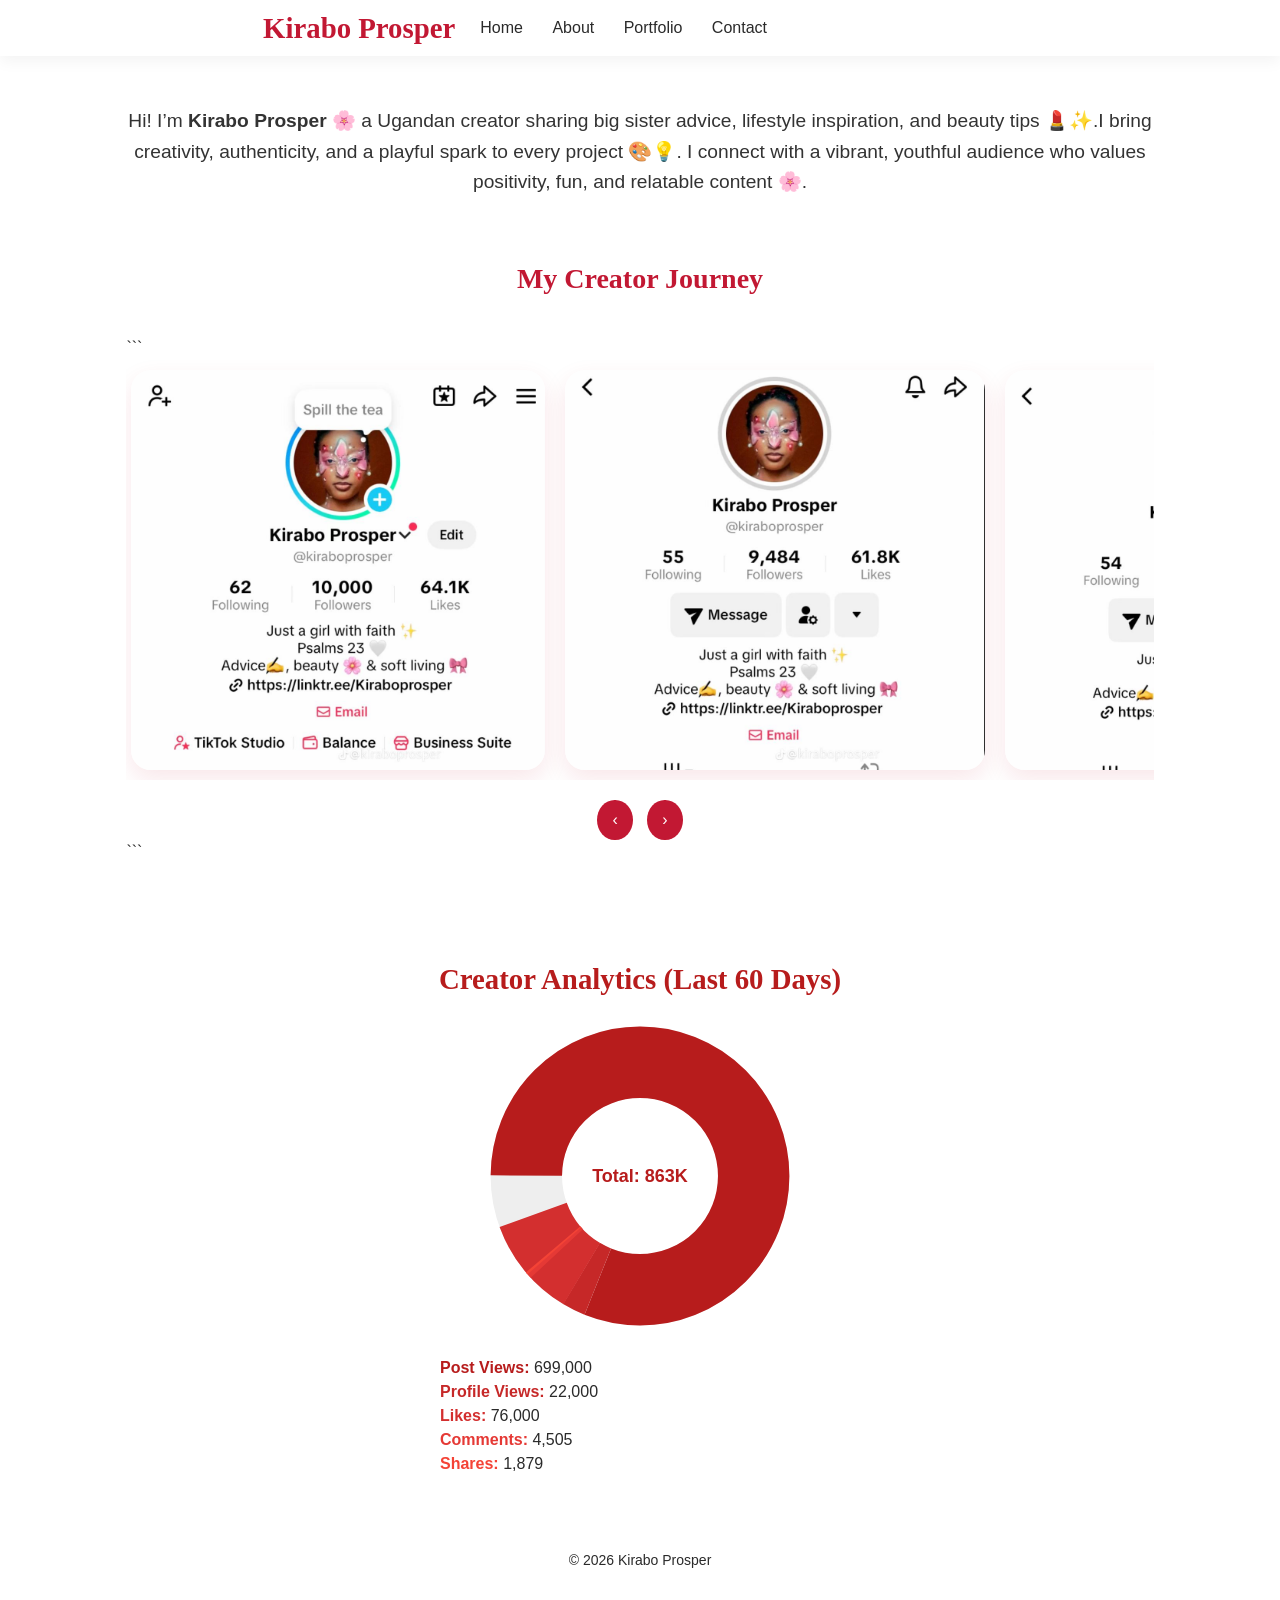
<file: about.html>
<!DOCTYPE html>

<html lang="en">
<head>
<meta charset="UTF-8">
<meta name="viewport" content="width=device-width, initial-scale=1.0">
<title>About | Kirabo Prosper</title>

<!-- Bootstrap CSS -->

<link href="https://cdn.jsdelivr.net/npm/bootstrap@5.3.2/dist/css/bootstrap.min.css" rel="stylesheet">

<link rel="stylesheet" href="style.css">


</head>
<style>
.stat-bar {
  margin: 15px 0;
}

.label {
  display: block;
  margin-bottom: 5px;
  font-weight: bold;
  color: #333;
}

.bar {
  background-color: #f8bbd0; /* Soft pink */
  border-radius: 8px;
  position: relative;
  height: 30px;
}

.bar span {
  position: absolute;
  right: 10px;
  top: 50%;
  transform: translateY(-50%);
  font-weight: bold;
  color: #fff;
}
</style>
<body>

<!-- NAVBAR -->
<nav> <nav id="navbar" class="navbar navbar-expand-lg fixed-top">
  <div class="container">
    <a class="navbar-brand text-white fw-bold" href="#">kirabo prosper</a>

    <!-- Toggler button -->
    <button class="navbar-toggler" type="button" data-bs-toggle="collapse" data-bs-target="#navbarMenu">
      <span class="navbar-toggler-icon"></span>
    </button>

    <!-- Collapsible menu -->
    <div class="collapse navbar-collapse" id="navbarMenu">
    <h2>Kirabo Prosper</h2>
    <div>
        <a href="index.html">Home</a>
        <a href="about.html">About</a>
        <a href="portfolio.html">Portfolio</a>
        <a href="contact.html">Contact</a>
    </div>
</nav>

<!-- STORY SECTION -->

<section class="container py-5">
    <h2 class="section-title"></h2>

<p style="font-size:1.2rem; color:#333; text-align:center; line-height:1.6; animation: fadeIn 2s ease; margin-top:20px;">
  Hi! I’m <strong>Kirabo Prosper</strong> 🌸 a  Ugandan creator sharing big sister advice, lifestyle inspiration, and beauty tips 💄✨.I bring creativity, authenticity, and a playful spark to every project 🎨💡. I connect with a vibrant, youthful audience who values positivity, fun, and relatable content 🌸.
</p>

<style>
  @keyframes fadeIn {
    0% { opacity: 0; transform: translateY(20px); }
    100% { opacity: 1; transform: translateY(0); }
  }
</style>
<!-- GROWTH CAROUSEL -->

<section class="container py-5">
    <h2 class="section-title">My Creator Journey</h2>

```
<div class="insta-carousel" id="growthCarousel">

    <div class="insta-card">
        <img src="images/WhatsApp Image 2026-03-17 at 17.07.10 (1).jpeg">
    </div>

    <div class="insta-card">
        <img src="images/WhatsApp Image 2026-03-17 at 17.07.09 (3).jpeg">
    </div>

    <div class="insta-card">
        <img src="images/WhatsApp Image 2026-03-17 at 17.07.09 (2).jpeg">
    </div>

    <div class="insta-card">
        <img src="images/WhatsApp Image 2026-03-17 at 17.07.09 (1).jpeg">
    </div>

    <div class="insta-card">
        <img src="images/WhatsApp Image 2026-03-17 at 17.07.08.jpeg">
    </div>
    <div class="insta-card">
        <img src="images/WhatsApp Image 2026-03-17 at 17.07.08 (2).jpeg">
    </div>

</div>

<div class="carousel-controls">
    <button onclick="scrollCarousel('growthCarousel', -1)">‹</button>
    <button onclick="scrollCarousel('growthCarousel', 1)">›</button>
</div>
```

</section>
<section id="creator-analytics" style="max-width:600px; margin:50px auto; font-family: Arial, sans-serif; text-align:center;">
  <h2 style="color:#b71c1c; margin-bottom:30px;">Creator Analytics (Last 60 Days)</h2>

  <div class="donut-container" style="position: relative; width:300px; height:300px; margin:0 auto;">
    <svg viewBox="0 0 42 42" width="300" height="300">
      <circle cx="21" cy="21" r="15.9155" fill="transparent" stroke="#eee" stroke-width="10"/>
      <circle cx="21" cy="21" r="15.9155" fill="transparent" stroke="#b71c1c" stroke-width="10"
              stroke-dasharray="81 19" stroke-dashoffset="25" transform="rotate(-90 21 21)"/>
      <circle cx="21" cy="21" r="15.9155" fill="transparent" stroke="#c62828" stroke-width="10"
              stroke-dasharray="2.55 97.45" stroke-dashoffset="-56" transform="rotate(-90 21 21)"/>
      <circle cx="21" cy="21" r="15.9155" fill="transparent" stroke="#d32f2f" stroke-width="10"
              stroke-dasharray="10.88 89.12" stroke-dashoffset="-58.5" transform="rotate(-90 21 21)"/>
      <circle cx="21" cy="21" r="15.9155" fill="transparent" stroke="#e53935" stroke-width="10"
              stroke-dasharray="0.64 99.36" stroke-dashoffset="-63" transform="rotate(-90 21 21)"/>
      <circle cx="21" cy="21" r="15.9155" fill="transparent" stroke="#f44336" stroke-width="10"
              stroke-dasharray="0.27 99.73" stroke-dashoffset="-63.5" transform="rotate(-90 21 21)"/>
    </svg>

    <div style="position:absolute; top:50%; left:50%; transform:translate(-50%, -50%); font-size:18px; font-weight:bold; color:#b71c1c;">
      Total: 863K
    </div>
  </div>

  <ul style="list-style:none; padding:0; margin-top:30px; text-align:left; max-width:400px; margin-left:auto; margin-right:auto;">
    <li><span style="color:#b71c1c; font-weight:bold;">Post Views:</span> 699,000</li>
    <li><span style="color:#c62828; font-weight:bold;">Profile Views:</span> 22,000</li>
    <li><span style="color:#d32f2f; font-weight:bold;">Likes:</span> 76,000</li>
    <li><span style="color:#e53935; font-weight:bold;">Comments:</span> 4,505</li>
    <li><span style="color:#f44336; font-weight:bold;">Shares:</span> 1,879</li>
  </ul>
</section>
<footer class="text-center py-4 bg-white mt-5">
© 2026 Kirabo Prosper
</footer>

<!-- Bootstrap JS -->

<script src="https://cdn.jsdelivr.net/npm/bootstrap@5.3.2/dist/js/bootstrap.bundle.min.js"></script>

<script>
function scrollCarousel(id, direction) {
    const carousel = document.getElementById(id);
    const scrollAmount = 300;
    carousel.scrollBy({
        left: direction * scrollAmount,
        behavior: "smooth"
    });
}
</script>
<script src="script.js"></script>
</body>
</html>
</file>
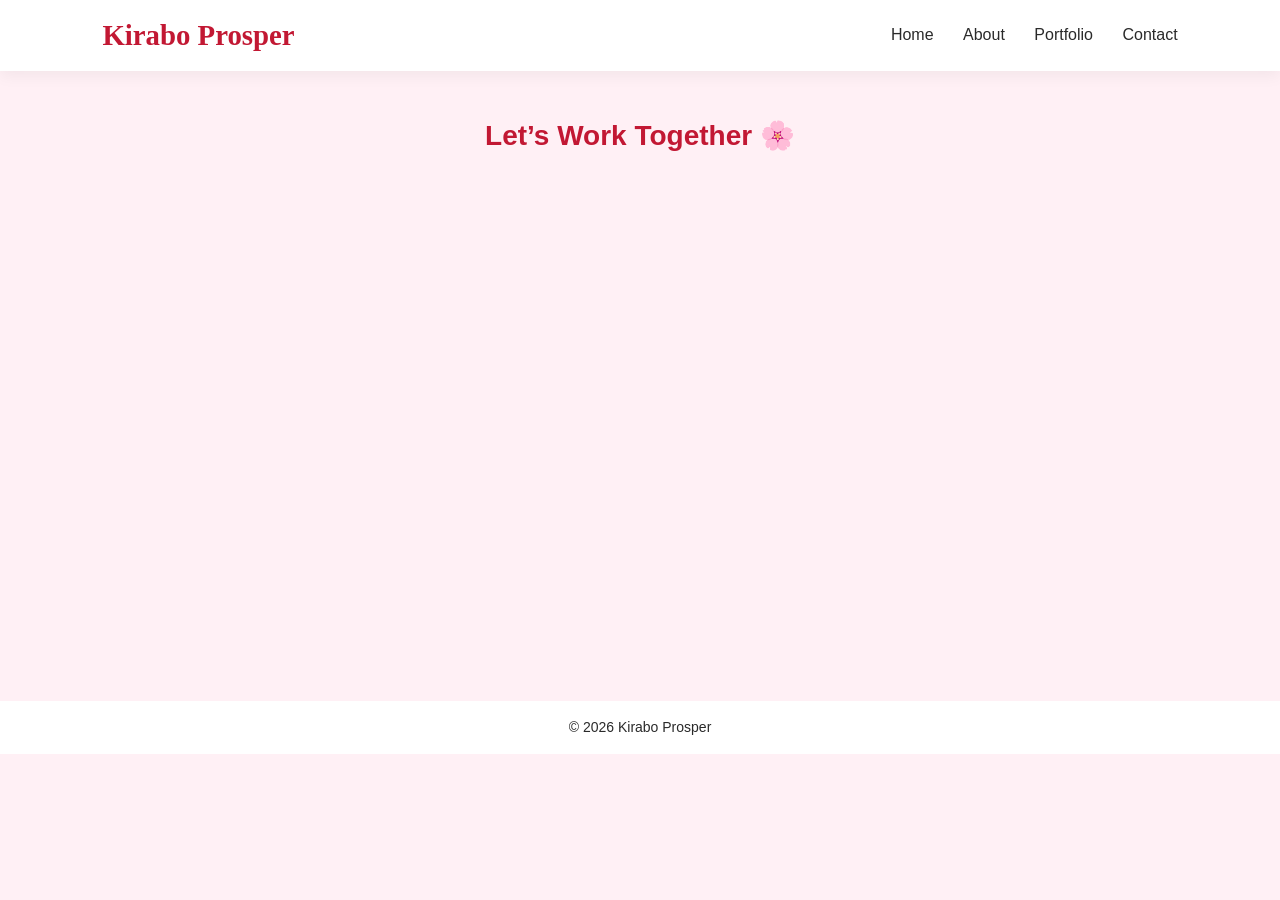
<file: contact.html>
<!DOCTYPE html>
<html lang="en">
<head>
<meta charset="UTF-8">
<meta name="viewport" content="width=device-width, initial-scale=1.0">
<title>Contact | Kirabo Prosper</title>

<!-- Bootstrap CSS -->
<link href="https://cdn.jsdelivr.net/npm/bootstrap@5.3.2/dist/css/bootstrap.min.css" rel="stylesheet">

<link rel="stylesheet" href="style.css">

<style>
body {
    background-color: #fff0f5;
}

/* Keep Theme */
.section-title {
    color: #C21833;
    font-weight: bold;
    text-align: center;
    margin-bottom: 40px;
}

/* Card Styling */
.contact-card {
    border-radius: 20px;
    padding: 40px;
    box-shadow: 0 15px 35px rgba(230, 57, 70, 0.2);
    background: white;
    transition: 0.4s ease;
}

.contact-card:hover {
    transform: translateY(-5px);
}

/* Inputs */
.form-control {
    border-radius: 12px;
    border: 1px solid #ffc2d1;
    padding: 12px;
}

.form-control:focus {
    border-color:#C21833;
    box-shadow: 0 0 0 0.2rem rgba(230,57,70,0.15);
}

/* Button */
.btn-cherry {
    background-color: #C21833;
    color: white;
    border-radius: 30px;
    padding: 10px 25px;
    transition: 0.3s ease;
}

.btn-cherry:hover {
    background-color: #C21833;
}

/* Fade animation */
.fade-in {
    opacity: 0;
    transform: translateY(30px);
    transition: all 0.8s ease;
}

.fade-in.show {
    opacity: 1;
    transform: translateY(0);
}
</style>
</head>

<body>

<nav>
    <h2 >Kirabo Prosper</h2>
    <div >
        <a href="index.html" >Home</a>
        <a href="about.html" >About</a>
        <a href="portfolio.html">Portfolio</a>
        <a href="contact.html">Contact</a>
    </div>
</nav>

<section class="section container py-5">
    <h2 class="section-title">Let’s Work Together 🌸</h2>

    <div class="row justify-content-center">
        <div class="col-md-6 fade-in">
            <div class="contact-card">

                <form action="https://formsubmit.co/Kiraboprosper91@gmail.com" method="POST" id="contactForm">

                    <div class="mb-3">
                        <input type="text" name="name" class="form-control" placeholder="Your Name" required>
                    </div>

                    <div class="mb-3">
                        <input type="email" name="email" class="form-control" placeholder="Your Email" required>
                    </div>

                    <div class="mb-3">
                        <textarea name="message" class="form-control" rows="4" placeholder="Your Message" required></textarea>
                    </div>

                    <div class="text-center">
                        <button type="submit" class="btn btn-cherry" id="submitBtn">
                            Send Message ✨
                        </button>
                    </div>

                </form>

            </div>
        </div>
    </div>
</section>

<footer class="text-center py-3">
    © 2026 Kirabo Prosper
</footer>

<!-- Bootstrap JS -->
<script src="https://cdn.jsdelivr.net/npm/bootstrap@5.3.2/dist/js/bootstrap.bundle.min.js"></script>

<script>
// Fade in on scroll
const faders = document.querySelectorAll('.fade-in');

window.addEventListener('scroll', () => {
    faders.forEach(fader => {
        const rect = fader.getBoundingClientRect();
        if (rect.top < window.innerHeight - 100) {
            fader.classList.add('show');
        }
    });
});

// Button loading effect
const form = document.getElementById("contactForm");
const button = document.getElementById("submitBtn");

form.addEventListener("submit", function() {
    button.innerHTML = "Sending... 💌";
});
</script>

</body>
</html>
</file>
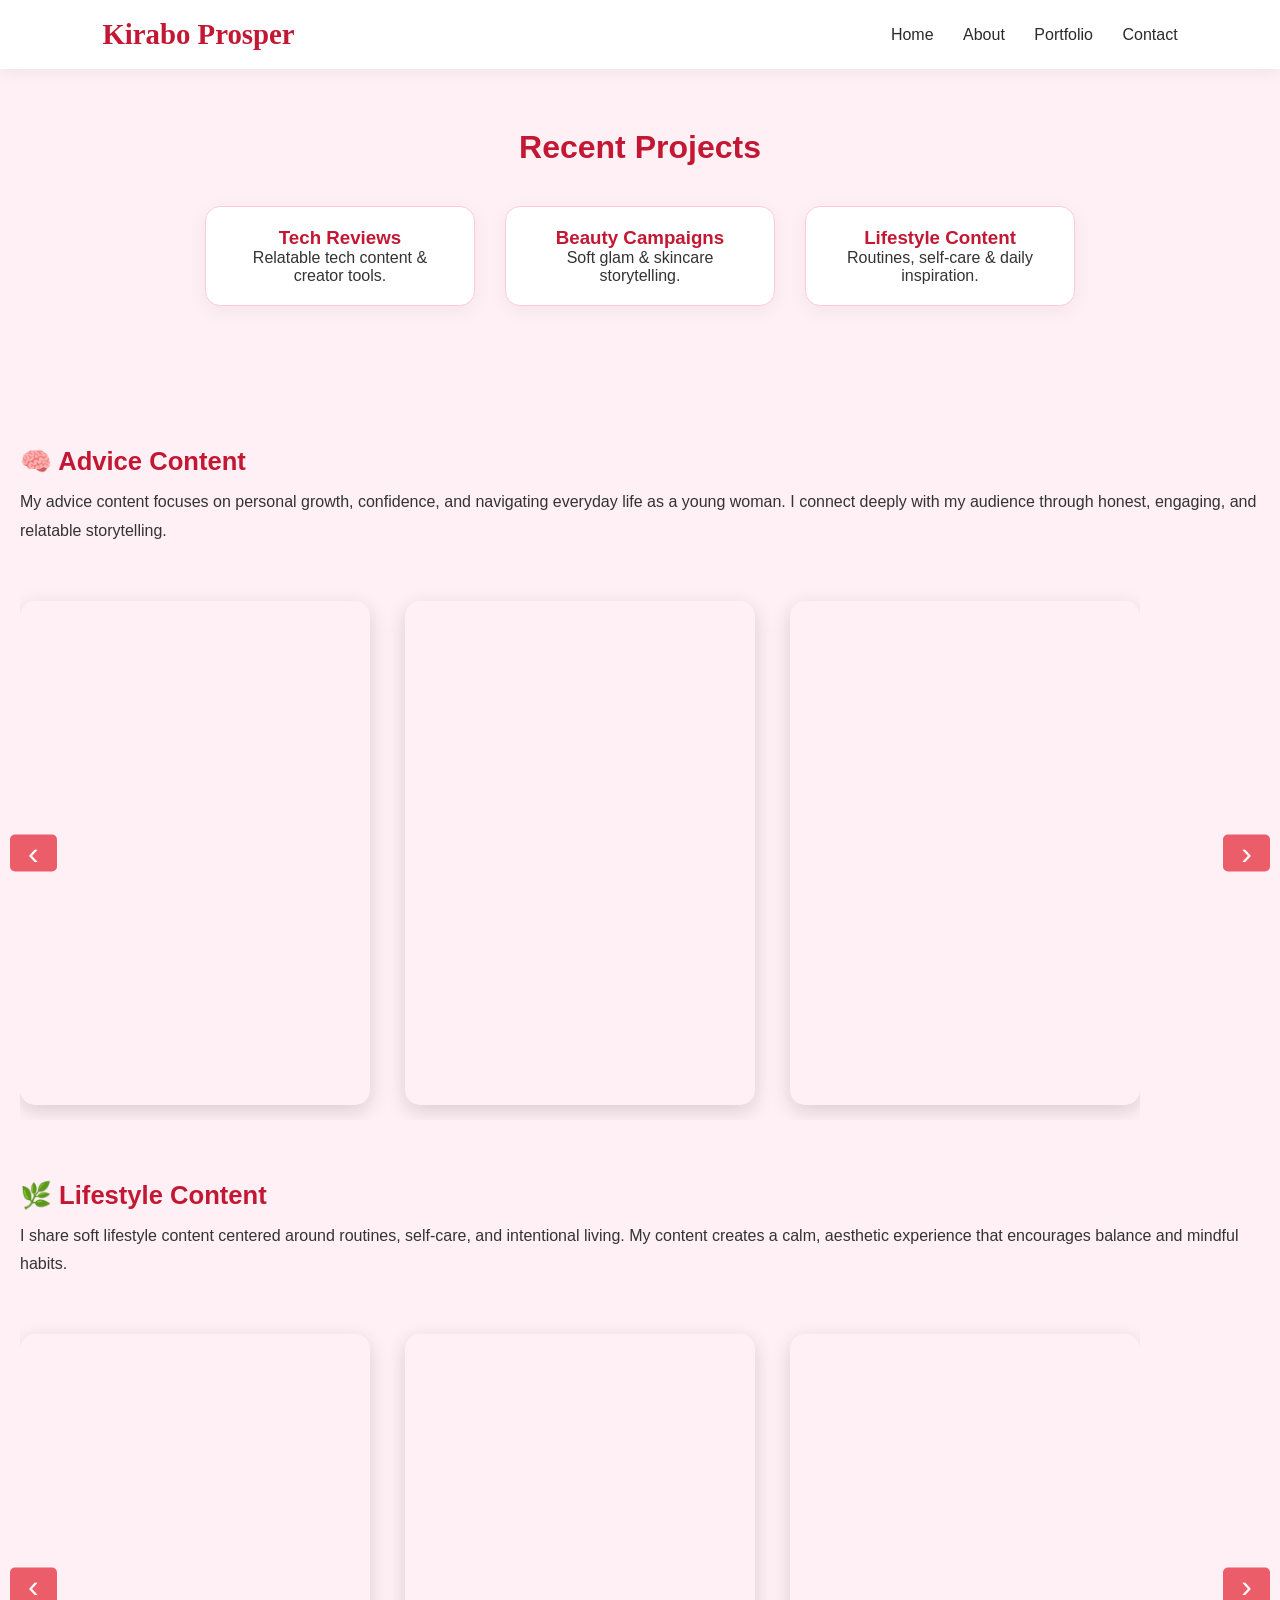
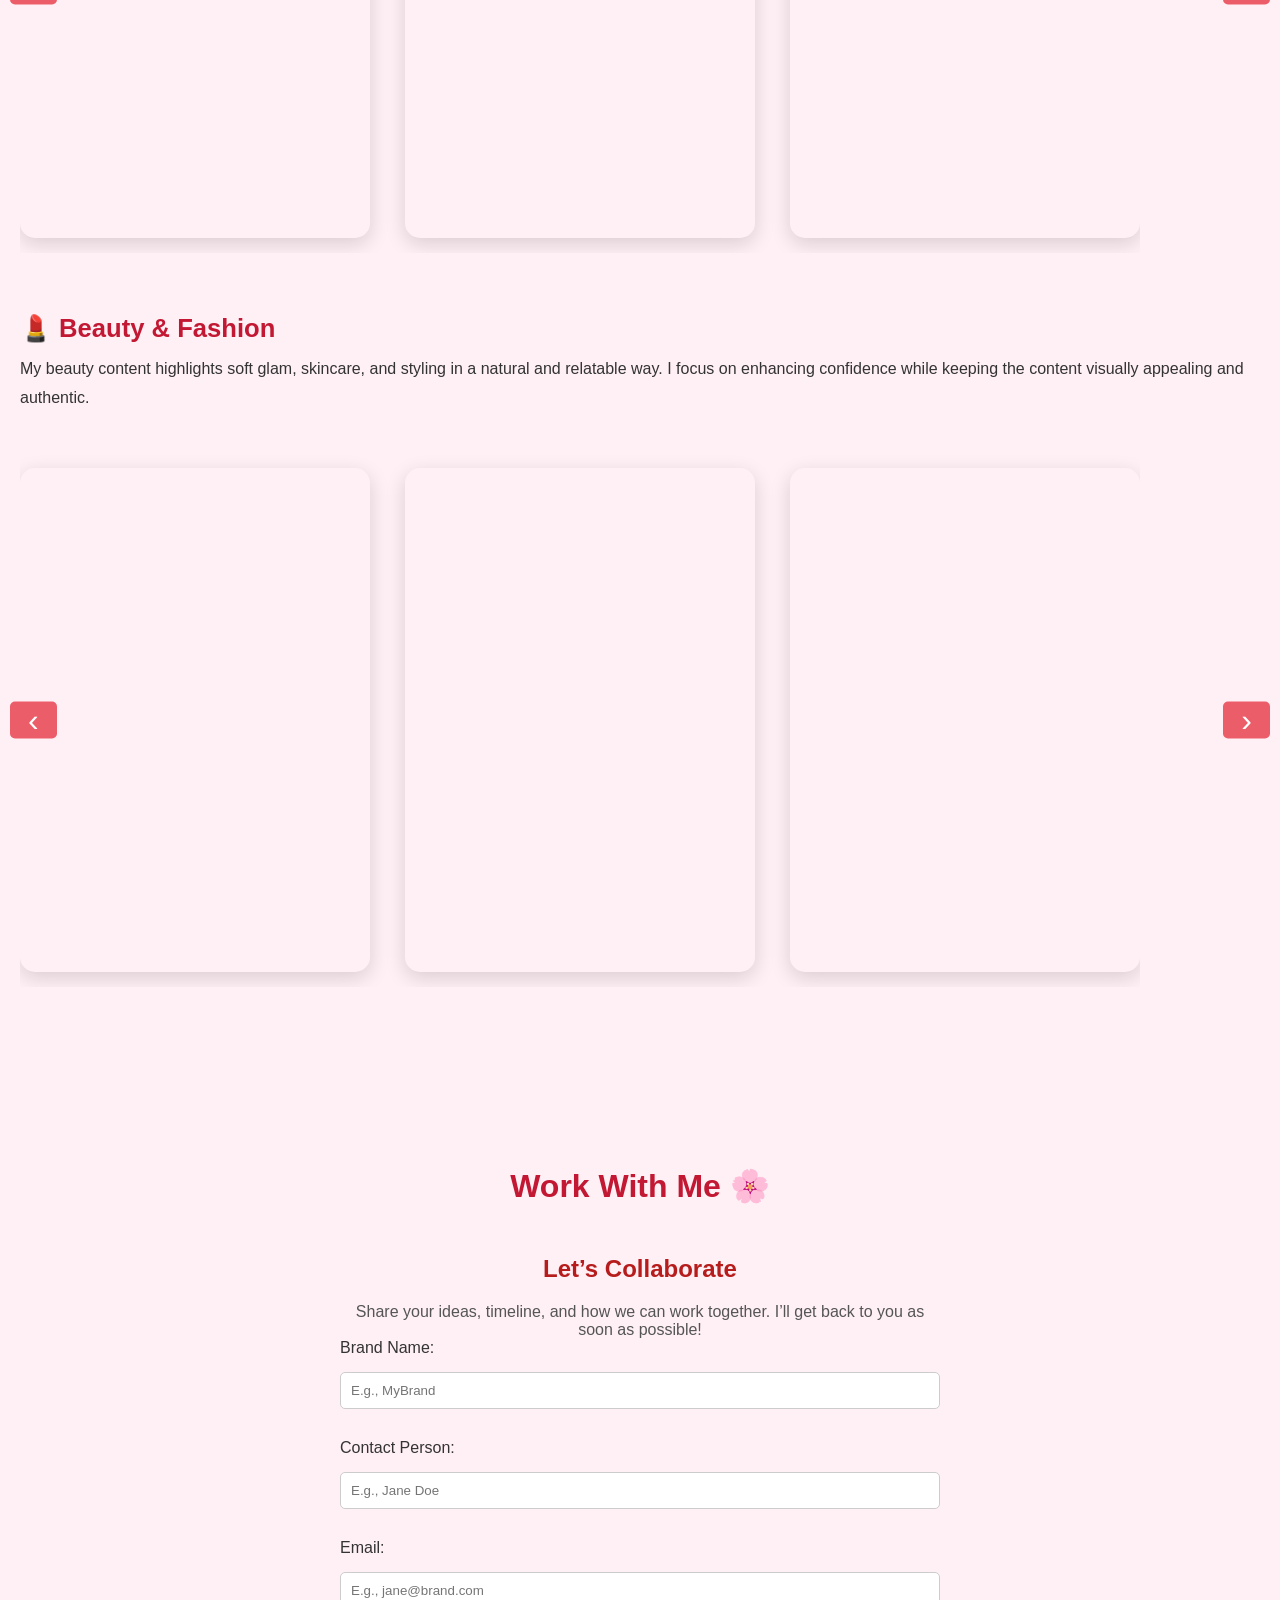
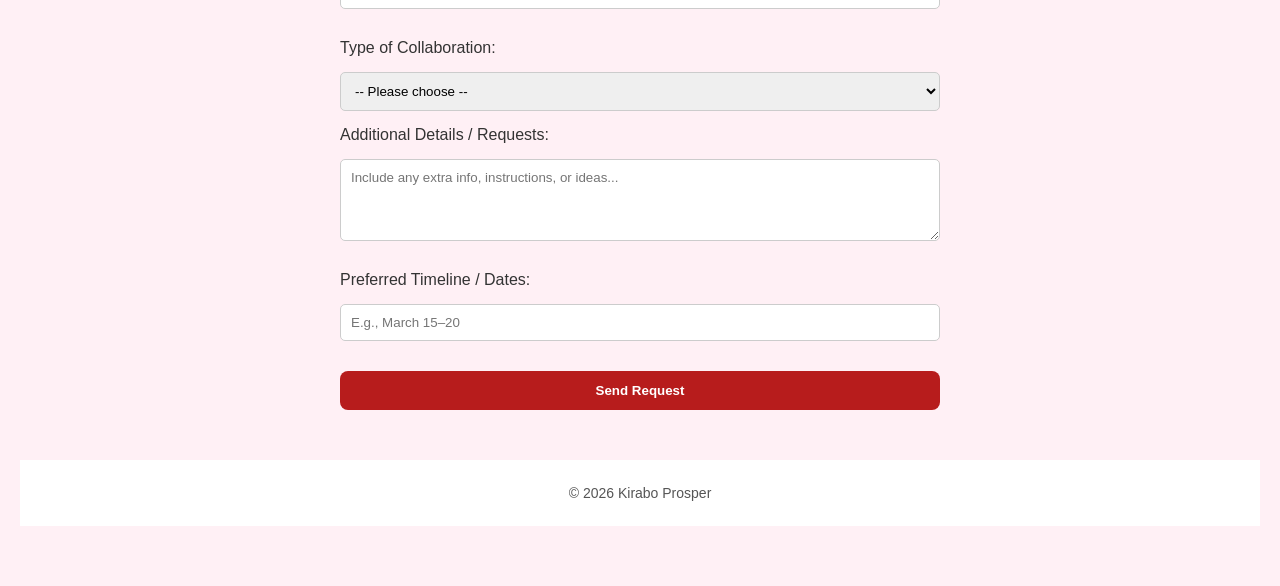
<file: portfolio.html>
<!DOCTYPE html>
<html lang="en">
<head>
<meta charset="UTF-8">
<meta name="viewport" content="width=device-width, initial-scale=1.0">
<title>Portfolio | Kirabo Prosper</title>
<link rel="stylesheet" href="style.css">
<style>
    /* Base styling */
    body {
        font-family: 'Segoe UI', sans-serif;
        background-color: #fff0f5; /* soft white/pink background */
        margin: 0;
        padding: 0;
        color: #333;
    }

  
    .section {
        padding: 60px 20px;
    }

    .section-title {
        text-align: center;
        margin-bottom: 30px;
        color: #C21833;;
        font-size: 2rem;
        font-weight: bold;
    }

    /* Recent Projects Grid */
    .grid {
        display: flex;
        justify-content: center;
        gap: 30px; /* more spacing */
        flex-wrap: wrap;
    }

    .card {
        border: 1px solid #ffccd5;
        border-radius: 15px;
        padding: 25px;
        width: 270px;
        text-align: center;
        transition: transform 0.3s, box-shadow 0.3s;
        background-color: #fff;
    }

    .card:hover {
        transform: translateY(-8px);
        box-shadow: 0 12px 25px rgba(230, 57, 70, 0.3);
    }

    /* Content Blocks */
    .content-block {
        margin-bottom: 60px;
    }

    .content-block h3 {
        color: #C21833;;
        font-weight: bold;
        font-size: 1.6rem;
        margin-bottom: 12px;
    }

    .description {
        color: #333;
        line-height: 1.8;
        margin-bottom: 25px;
        transition: transform 0.3s, color 0.3s;
    }

    .description:hover {
        transform: translateY(-3px);
        color: #C21833;;
        cursor: pointer;
    }

    /* TikTok Carousel */
    .carousel-wrapper {
        display: flex;
        align-items: center;
        position: relative;
        margin: 40px 0;
    }

    .phone-carousel {
        display: flex;
        overflow-x: auto;
        scroll-behavior: smooth;
        gap: 35px; /* more horizontal spacing */
        padding: 15px 0;
        scrollbar-width: none;
    }

    .phone-carousel::-webkit-scrollbar {
        display: none;
    }

    .phone {
        min-width: 350px; /* wider video cards */
        flex: none;
        border-radius: 15px;
        overflow: hidden;
        box-shadow: 0 6px 20px rgba(0,0,0,0.15);
        transition: transform 0.3s;
    }

    .phone:hover {
        transform: scale(1.02);
    }

    .phone iframe {
        width: 100%;
        height: 500px;
        border: none;
    }

    .nav {
        background-color: rgba(230, 57, 70, 0.8);
        color: #fff;
        border: none;
        font-size: 2rem;
        padding: 0 18px;
        cursor: pointer;
        border-radius: 5px;
        position: absolute;
        top: 50%;
        transform: translateY(-50%);
        z-index: 2;
        transition: background-color 0.3s;
    }

    .nav.left {
        left: -10px;
    }

    .nav.right {
        right: -10px;
    }

    .nav:hover {
        background-color: #C21833;;
    }

    /* About Me */
    .about-me {
        text-align: center;
        max-width: 850px;
        margin: 0 auto;
        line-height: 1.8;
        font-size: 1.15rem;
        color: #333;
        padding: 0 10px;
        transition: transform 0.3s;
    }

    .about-me:hover {
        transform: translateY(-3px);
        color: #C21833;;
    }

    /* Social Links */
    .social-links {
        text-align: center;
        margin-top: 25px;
    }

    .social-links a {
        margin: 0 15px;
        font-size: 1.6rem;
        text-decoration: none;
        color: #C21833;;
        transition: transform 0.3s, color 0.3s;
    }

    .social-links a:hover {
        transform: scale(1.3);
        color:#C21833;;
    }

    footer {
        text-align: center;
        padding: 25px;
        background-color: #fff;
        color: #555;
    }ody {
    background-color: #fff0f5;
    font-family: Arial, sans-serif;
}

.navbar h2 {
    color: #C21833;
    font-weight: bold;
}

.section-title {
    text-align: center;
    margin-bottom: 40px;
    color: #C21833;
    font-weight: bold;
}

.card {
    border-radius: 15px;
    padding: 20px;
    background: #fff;
    margin-bottom: 20px;
    box-shadow: 0 5px 20px rgba(0,0,0,0.05);
}

.card h3 {
    font-weight: bold;
    color: #C21833;
}

.btn-cherry {
    background-color: #C21833;
    color: white;
    border-radius: 30px;
    padding: 10px 25px;
    font-weight: bold;
    transition: 0.3s;
}

.btn-cherry:hover {
    background-color: #e63946;
    color: white;
}

form input, form textarea {
    border-radius: 10px;
    border: 1px solid #ffc2d1;
    padding: 10px;
    width: 100%;
    margin-bottom: 15px;
}

form input:focus, form textarea:focus {
    border-color: #C21833;
    outline: none;
    box-shadow: 0 0 0 0.2rem rgba(230,57,70,0.15);
}

</style>
</head>
<body>

<!-- Navigation -->
<nav>
    <h2>Kirabo Prosper</h2>
    <div>
        <a href="index.html">Home</a>
        <a href="about.html">About</a>
        <a href="portfolio.html">Portfolio</a>
        <a href="contact.html">Contact</a>
    </div>
</nav>

<!-- Recent Projects Section -->
<section class="section">
    <h2 class="section-title">Recent Projects</h2>
    <div class="grid">
        <div class="card">
            <h3>Tech Reviews</h3>
            <p>Relatable tech content & creator tools.</p>
        </div>
        <div class="card">
            <h3>Beauty Campaigns</h3>
            <p>Soft glam & skincare storytelling.</p>
        </div>
        <div class="card">
            <h3>Lifestyle Content</h3>
            <p>Routines, self-care & daily inspiration.</p>
        </div>
    </div>
</section>

<!-- TikTok Content Blocks -->
<section class="section">

    <!-- ADVICE -->
    <div class="content-block">
        <h3>🧠 Advice Content</h3>
        <p class="description">
            My advice content focuses on personal growth, confidence, and navigating everyday life as a young woman.
            I connect deeply with my audience through honest, engaging, and relatable storytelling.
        </p>
        <div class="carousel-wrapper">
            <button class="nav left" onclick="scrollRow(this, -1)">‹</button>
            <div class="phone-carousel">
                <div class="phone"><iframe src="https://www.tiktok.com/embed/v2/7587687869175663883" allowfullscreen></iframe></div>
                <div class="phone"><iframe src="https://www.tiktok.com/embed/v2/7599610997082574101" allowfullscreen></iframe></div>
                <div class="phone"><iframe src="https://www.tiktok.com/embed/v2/7613298391736519956" allowfullscreen></iframe></div>
            </div>
            <button class="nav right" onclick="scrollRow(this, 1)">›</button>
        </div>
    </div>

    <!-- LIFESTYLE -->
    <div class="content-block">
        <h3>🌿 Lifestyle Content</h3>
        <p class="description">
            I share soft lifestyle content centered around routines, self-care, and intentional living.
            My content creates a calm, aesthetic experience that encourages balance and mindful habits.
        </p>
        <div class="carousel-wrapper">
            <button class="nav left" onclick="scrollRow(this, -1)">‹</button>
            <div class="phone-carousel">
                <div class="phone"><iframe src="https://www.tiktok.com/embed/v2/7611457104624340245" allowfullscreen></iframe></div>
                <div class="phone"><iframe src="https://www.tiktok.com/embed/v2/7609231832374136084" allowfullscreen></iframe></div>
                <div class="phone"><iframe src="https://www.tiktok.com/embed/v2/7608534803947752724" allowfullscreen></iframe></div>
            </div>
            <button class="nav right" onclick="scrollRow(this, 1)">›</button>
        </div>
    </div>

    <!-- BEAUTY -->
    <div class="content-block">
        <h3>💄 Beauty & Fashion</h3>
        <p class="description">
            My beauty content highlights soft glam, skincare, and styling in a natural and relatable way.
            I focus on enhancing confidence while keeping the content visually appealing and authentic.
        </p>
        <div class="carousel-wrapper">
            <button class="nav left" onclick="scrollRow(this, -1)">‹</button>
            <div class="phone-carousel">
                <div class="phone"><iframe src="https://www.tiktok.com/embed/v2/7596965506473626892" allowfullscreen></iframe></div>
                <div class="phone"><iframe src="https://www.tiktok.com/embed/v2/7593963066723798283" allowfullscreen></iframe></div>
                <div class="phone"><iframe src="https://www.tiktok.com/embed/v2/7617746229581139221" allowfullscreen></iframe></div>
            </div>
            <button class="nav right" onclick="scrollRow(this, 1)">›</button>
        </div>
    </div>

</section>

<section class="section container py-5">
    <h2 class="section-title">Work With Me 🌸</h2>

<!-- Brand Collaboration Form -->
<section id="brand-form" style="max-width: 600px; margin: 50px auto; font-family: Arial, sans-serif;">
  <h2 style="text-align: center; color: #b71c1c; margin-bottom: 20px;">Let’s Collaborate</h2>
  <p style="text-align:center; color:#555;">Share your ideas, timeline, and how we can work together. I’ll get back to you as soon as possible!</p>

  <form action="mailto:kiraboprosper91@gmail.com" method="post" enctype="text/plain" style="display:flex; flex-direction:column; gap:15px;">
    
    <label for="brand-name">Brand Name:</label>
    <input type="text" id="brand-name" name="Brand" required placeholder="E.g., MyBrand" 
           style="padding:10px; border-radius:5px; border:1px solid #ccc;">

    <label for="contact-person">Contact Person:</label>
    <input type="text" id="contact-person" name="Contact" required placeholder="E.g., Jane Doe" 
           style="padding:10px; border-radius:5px; border:1px solid #ccc;">

    <label for="email">Email:</label>
    <input type="email" id="email" name="Email" required placeholder="E.g., jane@brand.com" 
           style="padding:10px; border-radius:5px; border:1px solid #ccc;">

    <label for="campaign">Type of Collaboration:</label>
    <select id="campaign" name="Campaign" required style="padding:10px; border-radius:5px; border:1px solid #ccc;">
      <option value="">-- Please choose --</option>
      <option value="Sponsored Post (Instagram/TikTok)">Sponsored Post (Instagram/TikTok)</option>
      <option value="Product Review">Product Review</option>
      <option value="Giveaway / Contest">Giveaway / Contest</option>
      <option value="Brand Takeover / Story Series">Brand Takeover / Story Series</option>
      <option value="Content Creation for Brand">Content Creation for Brand</option>
      <option value="Affiliate Promotion / Discount Codes">Affiliate Promotion / Discount Codes</option>
      <option value="Other">Other (please specify below)</option>
    </select>

    <label for="details">Additional Details / Requests:</label>
    <textarea id="details" name="Details" rows="4" placeholder="Include any extra info, instructions, or ideas..." 
              style="padding:10px; border-radius:5px; border:1px solid #ccc;"></textarea>

    <label for="timeline">Preferred Timeline / Dates:</label>
    <input type="text" id="timeline" name="Timeline" placeholder="E.g., March 15–20" 
           style="padding:10px; border-radius:5px; border:1px solid #ccc;">

    <button type="submit" style="padding:12px; background-color:#b71c1c; color:white; border:none; border-radius:8px; font-weight:bold; cursor:pointer;">
      Send Request
    </button>
  </form>
</section>
       


<script>

    }
});
</script>

<!-- Footer -->
<footer>© 2026 Kirabo Prosper</footer>

<script>
function scrollRow(button, direction) {
    const carousel = button.parentElement.querySelector('.phone-carousel');
    const scrollAmount = carousel.clientWidth * 0.8;
    carousel.scrollBy({ left: direction * scrollAmount, behavior: 'smooth' });
}// Show only the form for the service passed in query parameter
document.addEventListener("DOMContentLoaded", () => {
    const params = new URLSearchParams(window.location.search);
    const service = params.get("service"); // e.g., ?service=UGC Videos
    const allForms = document.querySelectorAll(".service-form");
    
    if(service) {
        allForms.forEach(form => {
            if(form.id === service){
                form.style.display = "block";
                form.scrollIntoView({behavior: "smooth"});
            } else {
                form.style.display = "none";
            }
        });
    } else {
        // Show all forms by default if no query parameter
        allForms.forEach(form => form.style.display = "block");
    
</script>
<script src="script.js"></script>
</body>
</html>
</file>
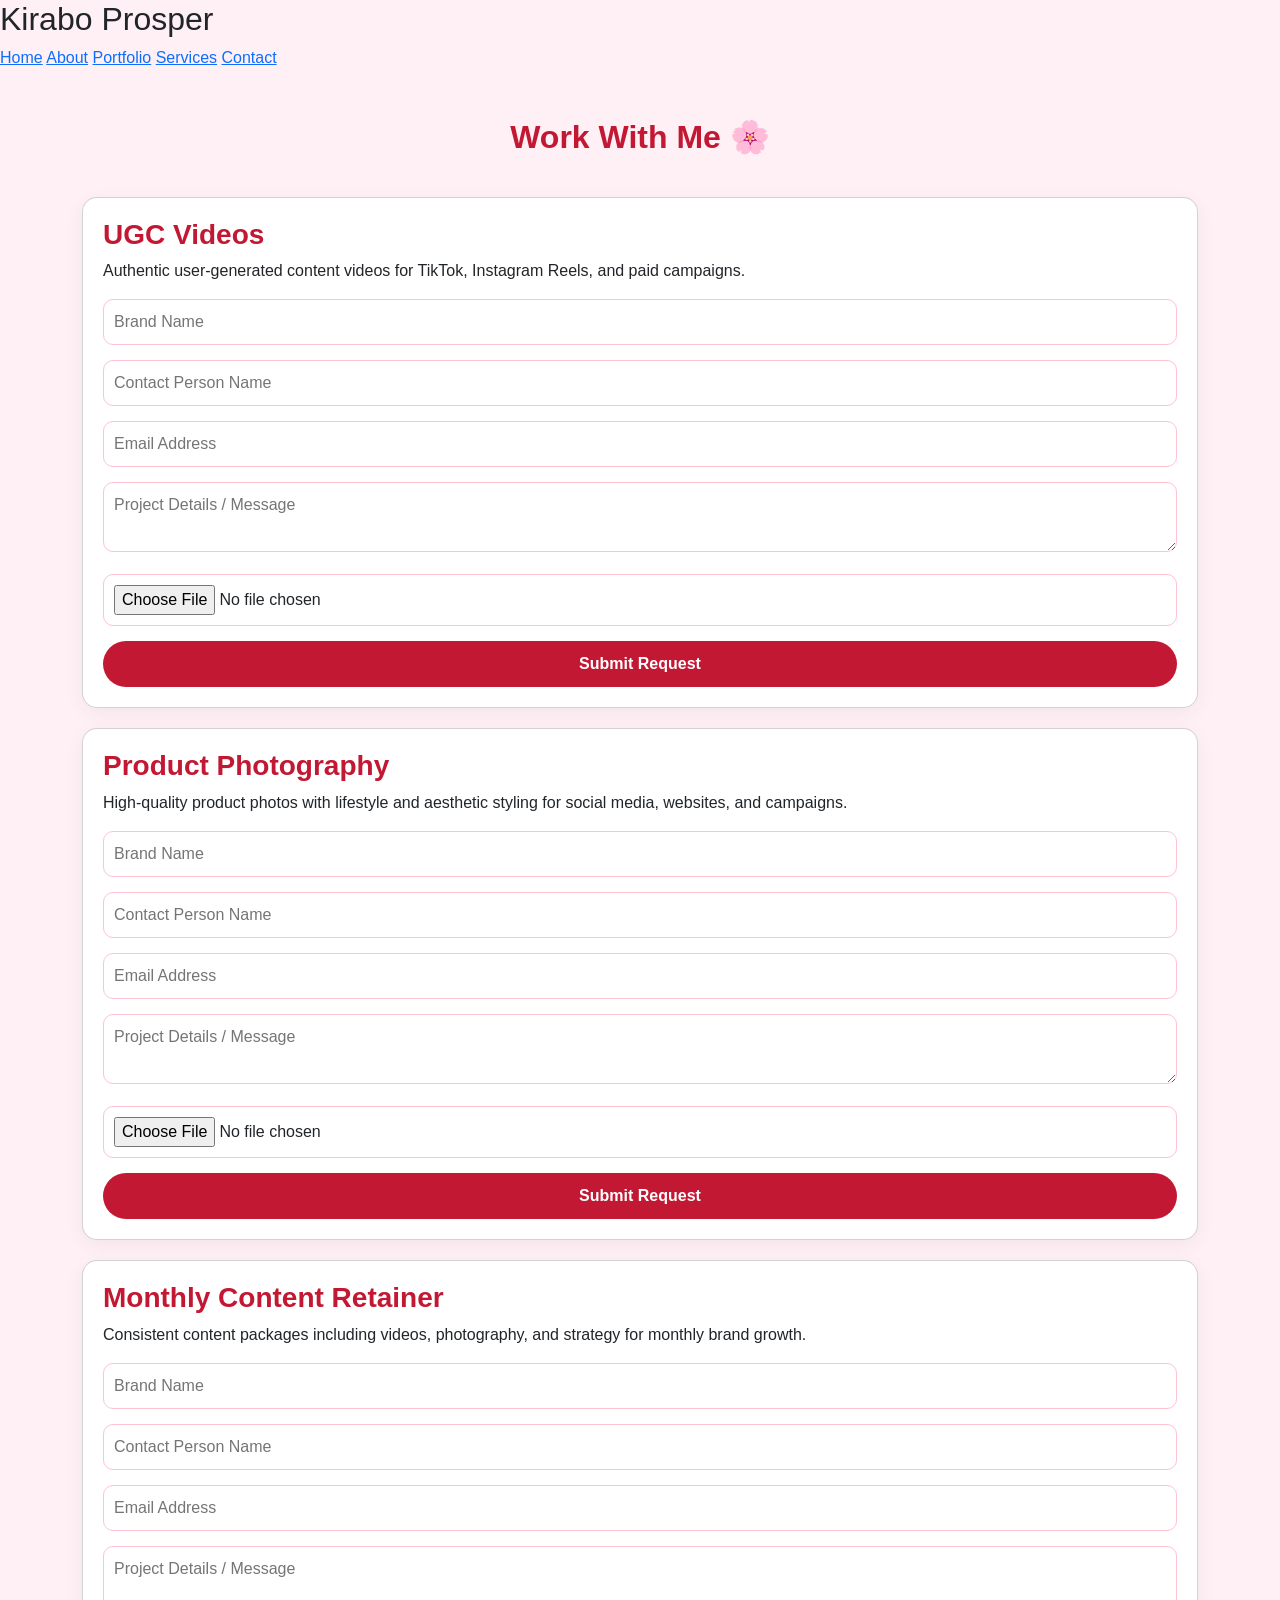
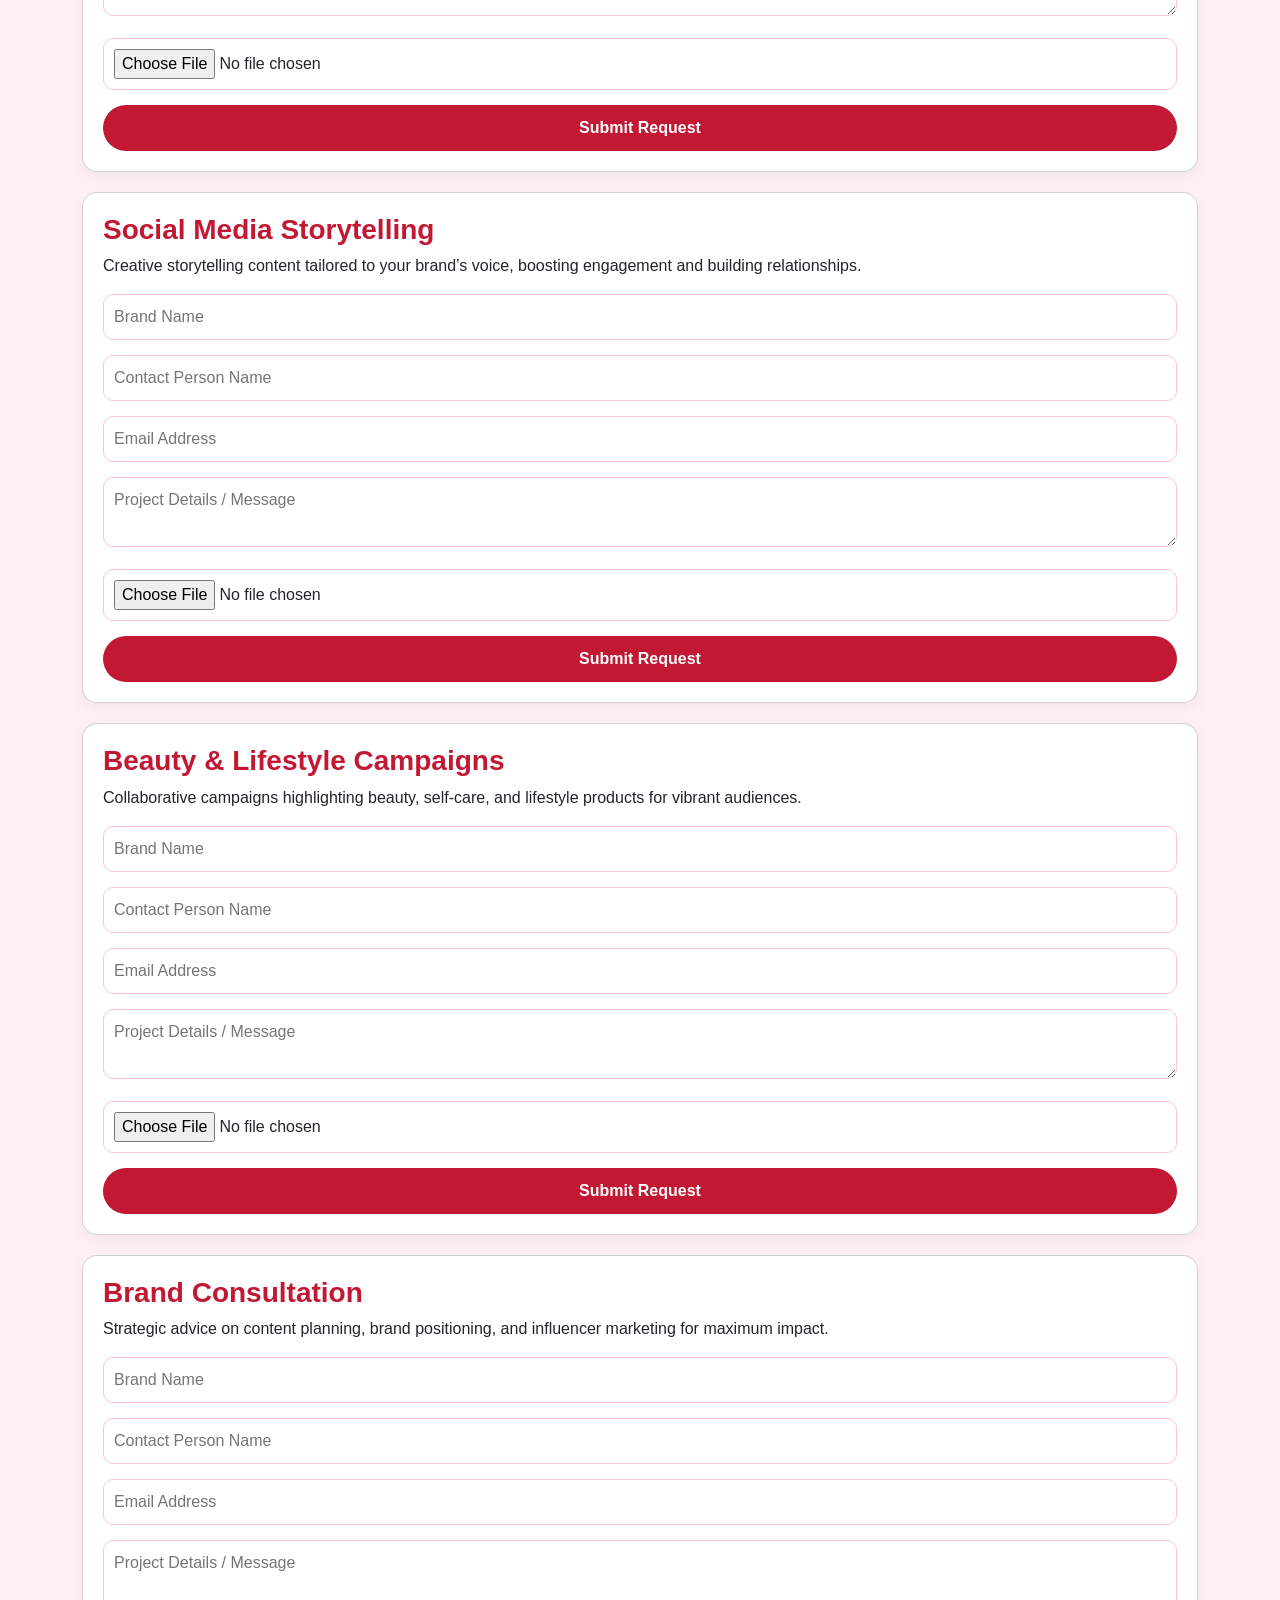
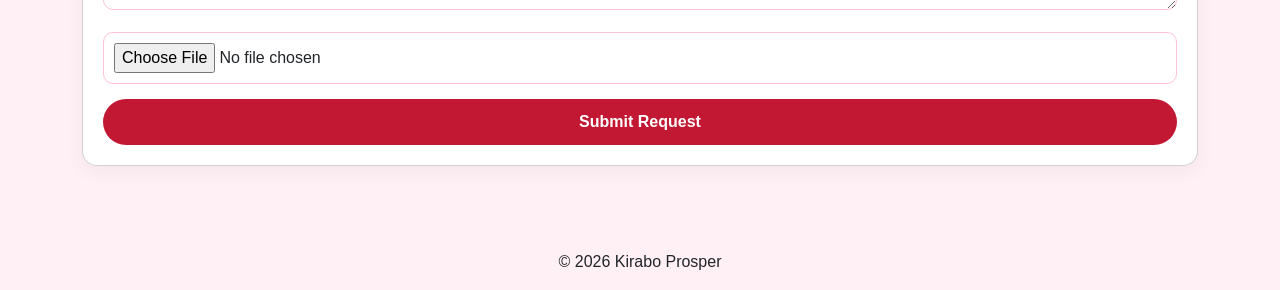
<file: services.html>
<!DOCTYPE html>
<html lang="en">
<head>
<meta charset="UTF-8">
<meta name="viewport" content="width=device-width, initial-scale=1.0">
<title>Work With Me | Kirabo Prosper</title>

<!-- Bootstrap CSS -->
<link href="https://cdn.jsdelivr.net/npm/bootstrap@5.3.2/dist/css/bootstrap.min.css" rel="stylesheet">
<link rel="stylesheet"src="style.css">
<style>
body {
    background-color: #fff0f5;
    font-family: Arial, sans-serif;
}

.navbar h2 {
    color: #C21833;
    font-weight: bold;
}

.section-title {
    text-align: center;
    margin-bottom: 40px;
    color: #C21833;
    font-weight: bold;
}

.card {
    border-radius: 15px;
    padding: 20px;
    background: #fff;
    margin-bottom: 20px;
    box-shadow: 0 5px 20px rgba(0,0,0,0.05);
}

.card h3 {
    font-weight: bold;
    color: #C21833;
}

.btn-cherry {
    background-color: #C21833;
    color: white;
    border-radius: 30px;
    padding: 10px 25px;
    font-weight: bold;
    transition: 0.3s;
}

.btn-cherry:hover {
    background-color: #e63946;
    color: white;
}

form input, form textarea {
    border-radius: 10px;
    border: 1px solid #ffc2d1;
    padding: 10px;
    width: 100%;
    margin-bottom: 15px;
}

form input:focus, form textarea:focus {
    border-color: #C21833;
    outline: none;
    box-shadow: 0 0 0 0.2rem rgba(230,57,70,0.15);
}
</style>
</head>
<body>

<!-- Navigation -->
<nav>
    <h2>Kirabo Prosper</h2>
    <div>
        <a href="index.html">Home</a>
        <a href="about.html">About</a>
        <a href="portfolio.html">Portfolio</a>
        <a href="services.html">Services</a>
        <a href="contact.html">Contact</a>
    </div>
</nav>


<section class="section container py-5">
    <h2 class="section-title">Work With Me 🌸</h2>

    <div id="forms-container">

        <!-- UGC Videos Form -->
        <div class="card service-form" id="UGC Videos">
            <h3>UGC Videos</h3>
            <p>Authentic user-generated content videos for TikTok, Instagram Reels, and paid campaigns.</p>
            <form action="https://formsubmit.co/Kiraboprosper91@gmail.com" method="POST" enctype="multipart/form-data">
                <input type="text" name="brand_name" placeholder="Brand Name" required>
                <input type="text" name="contact_person" placeholder="Contact Person Name" required>
                <input type="email" name="email" placeholder="Email Address" required>
                <input type="text" name="service" value="UGC Videos" readonly hidden>
                <textarea name="project_details" placeholder="Project Details / Message" required></textarea>
                <input type="file" name="assets" placeholder="Upload Brand Assets (Optional)">
                <button type="submit" class="btn btn-cherry w-100">Submit Request</button>
            </form>
        </div>

        <!-- Product Photography Form -->
        <div class="card service-form" id="Product Photography">
            <h3>Product Photography</h3>
            <p>High-quality product photos with lifestyle and aesthetic styling for social media, websites, and campaigns.</p>
            <form action="https://formsubmit.co/Kiraboprosper91@gmail.com" method="POST" enctype="multipart/form-data">
                <input type="text" name="brand_name" placeholder="Brand Name" required>
                <input type="text" name="contact_person" placeholder="Contact Person Name" required>
                <input type="email" name="email" placeholder="Email Address" required>
                <input type="text" name="service" value="Product Photography" readonly hidden>
                <textarea name="project_details" placeholder="Project Details / Message" required></textarea>
                <input type="file" name="assets" placeholder="Upload Brand Assets (Optional)">
                <button type="submit" class="btn btn-cherry w-100">Submit Request</button>
            </form>
        </div>

        <!-- Monthly Content Retainer Form -->
        <div class="card service-form" id="Monthly Content Retainer">
            <h3>Monthly Content Retainer</h3>
            <p>Consistent content packages including videos, photography, and strategy for monthly brand growth.</p>
            <form action="https://formsubmit.co/Kiraboprosper91@gmail.com" method="POST" enctype="multipart/form-data">
                <input type="text" name="brand_name" placeholder="Brand Name" required>
                <input type="text" name="contact_person" placeholder="Contact Person Name" required>
                <input type="email" name="email" placeholder="Email Address" required>
                <input type="text" name="service" value="Monthly Content Retainer" readonly hidden>
                <textarea name="project_details" placeholder="Project Details / Message" required></textarea>
                <input type="file" name="assets" placeholder="Upload Brand Assets (Optional)">
                <button type="submit" class="btn btn-cherry w-100">Submit Request</button>
            </form>
        </div>

        <!-- Social Media Storytelling Form -->
        <div class="card service-form" id="Social Media Storytelling">
            <h3>Social Media Storytelling</h3>
            <p>Creative storytelling content tailored to your brand’s voice, boosting engagement and building relationships.</p>
            <form action="https://formsubmit.co/Kiraboprosper91@gmail.com" method="POST" enctype="multipart/form-data">
                <input type="text" name="brand_name" placeholder="Brand Name" required>
                <input type="text" name="contact_person" placeholder="Contact Person Name" required>
                <input type="email" name="email" placeholder="Email Address" required>
                <input type="text" name="service" value="Social Media Storytelling" readonly hidden>
                <textarea name="project_details" placeholder="Project Details / Message" required></textarea>
                <input type="file" name="assets" placeholder="Upload Brand Assets (Optional)">
                <button type="submit" class="btn btn-cherry w-100">Submit Request</button>
            </form>
        </div>

        <!-- Beauty & Lifestyle Campaigns Form -->
        <div class="card service-form" id="Beauty & Lifestyle Campaigns">
            <h3>Beauty & Lifestyle Campaigns</h3>
            <p>Collaborative campaigns highlighting beauty, self-care, and lifestyle products for vibrant audiences.</p>
            <form action="https://formsubmit.co/Kiraboprosper91@gmail.com" method="POST" enctype="multipart/form-data">
                <input type="text" name="brand_name" placeholder="Brand Name" required>
                <input type="text" name="contact_person" placeholder="Contact Person Name" required>
                <input type="email" name="email" placeholder="Email Address" required>
                <input type="text" name="service" value="Beauty & Lifestyle Campaigns" readonly hidden>
                <textarea name="project_details" placeholder="Project Details / Message" required></textarea>
                <input type="file" name="assets" placeholder="Upload Brand Assets (Optional)">
                <button type="submit" class="btn btn-cherry w-100">Submit Request</button>
            </form>
        </div>

        <!-- Brand Consultation Form -->
        <div class="card service-form" id="Brand Consultation">
            <h3>Brand Consultation</h3>
            <p>Strategic advice on content planning, brand positioning, and influencer marketing for maximum impact.</p>
            <form action="https://formsubmit.co/Kiraboprosper91@gmail.com" method="POST" enctype="multipart/form-data">
                <input type="text" name="brand_name" placeholder="Brand Name" required>
                <input type="text" name="contact_person" placeholder="Contact Person Name" required>
                <input type="email" name="email" placeholder="Email Address" required>
                <input type="text" name="service" value="Brand Consultation" readonly hidden>
                <textarea name="project_details" placeholder="Project Details / Message" required></textarea>
                <input type="file" name="assets" placeholder="Upload Brand Assets (Optional)">
                <button type="submit" class="btn btn-cherry w-100">Submit Request</button>
            </form>
        </div>

    </div>
</section>

<footer class="text-center py-3">© 2026 Kirabo Prosper</footer>

<!-- Bootstrap JS -->
<script src="https://cdn.jsdelivr.net/npm/bootstrap@5.3.2/dist/js/bootstrap.bundle.min.js"></script>

<script>
// Show only the form for the service passed in query parameter
document.addEventListener("DOMContentLoaded", () => {
    const params = new URLSearchParams(window.location.search);
    const service = params.get("service"); // e.g., ?service=UGC Videos
    const allForms = document.querySelectorAll(".service-form");
    
    if(service) {
        allForms.forEach(form => {
            if(form.id === service){
                form.style.display = "block";
                form.scrollIntoView({behavior: "smooth"});
            } else {
                form.style.display = "none";
            }
        });
    } else {
        // Show all forms by default if no query parameter
        allForms.forEach(form => form.style.display = "block");
    }
});
</script>

</body>
</html>
</file>
<file: style.css>
:root {
    --cherry: #C21833;
    --soft-pink: #FFF0F5;
    --blush: #F8C8D8;
    --white: #ffffff;
    --text-dark: #2a2a2a;
}

* {
    margin: 0;
    padding: 0;
    box-sizing: border-box;
    font-family: 'Poppins', sans-serif;
}

body {
    background: var(--soft-pink);
    color: var(--text-dark);
}

/* NAVBAR */
nav {
    background: var(--white);
    padding: 18px 8%;
    display: flex;
    justify-content: space-between;
    align-items: center;
    box-shadow: 0 5px 15px rgba(0,0,0,0.05);
}

nav h2 {
   
    color: #C21833;;font-family: 'Playfair Display', serif;
    font-size: 1.8rem;
    font-weight: 700; /* cherry red */
    margin: 0; animation: fadeDown 1s ease;
}



nav a {
    text-decoration: none;
    color: var(--text-dark);
    margin-left: 25px;
    font-weight: 500;
}

nav a:hover {
    color: var(--cherry);
}
/* BANNER IMAGE */
.banner {
    width: 100%;
    overflow: hidden;
}

.banner img {
    width: 100%;
    height: auto;
    display: block;
}
/* HERO */
.hero {
    background: linear-gradient(135deg, var(--blush), var(--white));
    text-align: center;
    padding: 100px 20px;
}

.hero h1 {
    font-size: 42px;
    color: var(--cherry);
}

.hero p {
    margin-top: 15px;
    font-size: 18px;
}

.btn {
    display: inline-block;
    margin-top: 25px;
    padding: 14px 30px;
    border-radius: 50px;
    background: var(--cherry);
    color: white;
    text-decoration: none;
    transition: 0.3s ease;
}

.btn:hover {
    background: #9e1428;
}

/* SECTION */
.section {
    padding: 80px 8%;
}

.section-title {
    text-align: center;
    color: var(--cherry);
    font-size: 28px;
    margin-bottom: 40px;
}

/* CARD GRID */
.grid {
    display: grid;
    grid-template-columns: repeat(auto-fit, minmax(260px, 1fr));
    gap: 25px;
}

.card {
    background: var(--white);
    padding: 30px;
    border-radius: 20px;
    box-shadow: 0 10px 25px rgba(194,24,51,0.08);
    transition: 0.3s ease;
}

.card:hover {
    transform: translateY(-5px);
}

/* FOOTER */
footer {
    text-align: center;
    padding: 30px;
    background: var(--white);
    margin-top: 40px;
    font-size: 14px;
}
/* CAROUSEL */
.carousel-container {
    position: relative;
    overflow: hidden;
}

.carousel-track {
    display: flex;
    transition: transform 0.5s ease;
}

.carousel-item {
    min-width: 100%;
    background: white;
    padding: 40px;
    border-radius: 20px;
    box-shadow: 0 10px 25px rgba(194,24,51,0.08);
    text-align: center;
}

.carousel-item img {
    width: 100%;
    border-radius: 15px;
}

.carousel-btn {
    position: absolute;
    top: 50%;
    transform: translateY(-50%);
    background: #C21833;
    color: white;
    border: none;
    padding: 10px 15px;
    cursor: pointer;
    border-radius: 50%;
}

.carousel-btn.left { left: 10px; }
.carousel-btn.right { right: 10px; }

@media (max-width: 768px) {
    .carousel-item {
        padding: 20px;
    }
}
/* Section Title */
.section-title {
    color: var(--cherry);
    font-weight: 600;
    margin-bottom: 40px;
    text-align: center;
}

/* Instagram Style Carousel */
.insta-carousel {
    display: flex;
    gap: 20px;
    overflow-x: auto;
    scroll-behavior: smooth;
    padding: 10px 5px;
}

.insta-carousel::-webkit-scrollbar {
    display: none;
}

.insta-card {
    min-width: 280px;
    flex: 0 0 auto;
    border-radius: 20px;
    overflow: hidden;
    background: white;
    box-shadow: 0 10px 25px rgba(194,24,51,0.1);
}

.insta-card img {
    width: 100%;
    height: 400px;
    object-fit: cover;
}


.carousel-controls {
    text-align: center;
    margin-top: 20px;
}

.carousel-controls button {
    background: var(--cherry);
    color: white;
    border: none;
    padding: 8px 15px;
    margin: 0 5px;
    border-radius: 50%;
    cursor: pointer;
}
</file>
